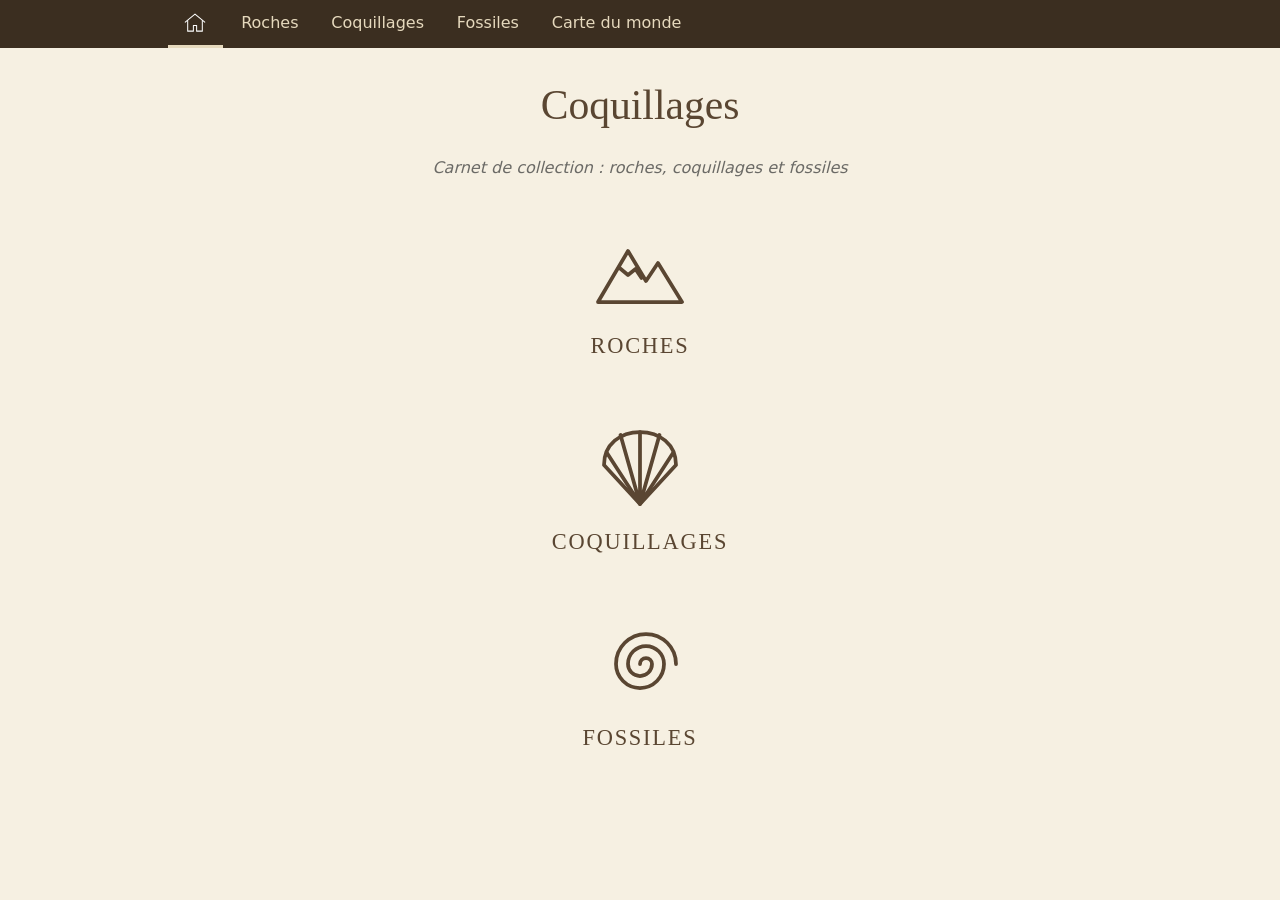
<file: index.html>
<!DOCTYPE html>
<html lang="fr">
<head>
  <meta charset="UTF-8">
  <meta name="viewport" content="width=device-width, initial-scale=1">
  <title>Coquillages — Collection naturaliste</title>
  <link rel="stylesheet" href="css/style.css">
</head>
<body>
  <header class="site-header" id="site-header"></header>

  <main class="contenu accueil">
    <h1>Coquillages</h1>
    <p class="sous-titre">Carnet de collection : roches, coquillages et fossiles</p>

    <ul class="entrees-accueil">
      <li>
        <a class="entree" href="roches.html">
          <span class="entree-icone" data-icone="montagne"></span>
          <span class="entree-texte">Roches</span>
        </a>
      </li>
      <li>
        <a class="entree" href="coquillages.html">
          <span class="entree-icone" data-icone="coquillage"></span>
          <span class="entree-texte">Coquillages</span>
        </a>
      </li>
      <li>
        <a class="entree" href="fossiles.html">
          <span class="entree-icone" data-icone="fossile"></span>
          <span class="entree-texte">Fossiles</span>
        </a>
      </li>
    </ul>
  </main>

  <script type="module">
    import { initialiserNavigation } from "./js/navigation.js";
    initialiserNavigation(); // construit le menu et remplit les icônes
  </script>
</body>
</html>
</file>
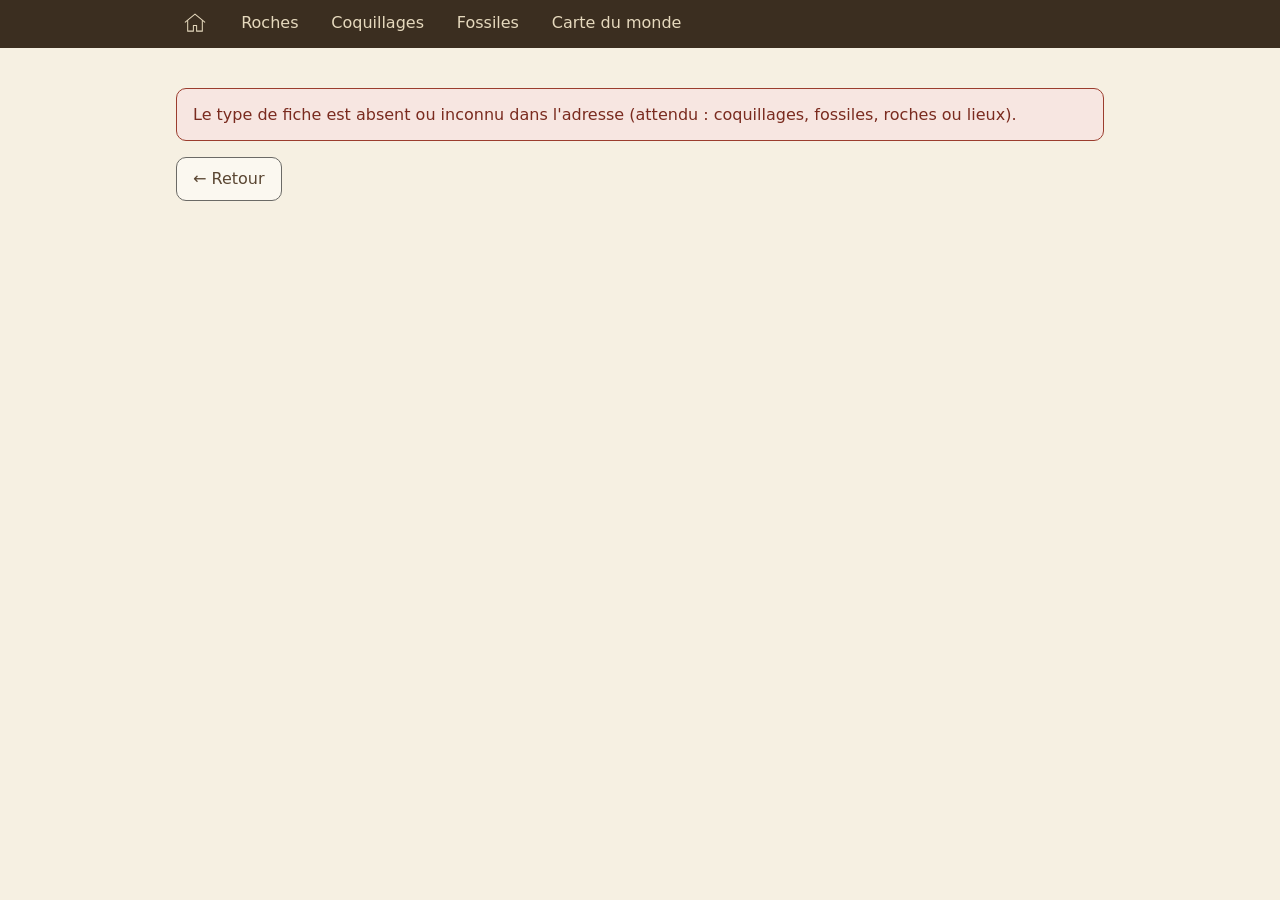
<file: editer.html>
<!DOCTYPE html>
<html lang="fr">
<head>
  <meta charset="UTF-8">
  <meta name="viewport" content="width=device-width, initial-scale=1">
  <title>Édition — Coquillages</title>
  <link rel="stylesheet" href="css/style.css">
  <link rel="stylesheet" href="css/carte-fiches.css">
  <link rel="stylesheet" href="css/formulaire.css">
  <link rel="stylesheet" href="css/recadrage.css">
  <link rel="stylesheet" href="css/photos.css">
  <link rel="stylesheet" href="css/edition.css">
</head>
<body>
  <header class="site-header" id="site-header"></header>

  <main class="contenu" id="editeur">
    <p class="message">Chargement…</p>
  </main>

  <script type="module" src="js/editer.js"></script>
</body>
</html>
</file>
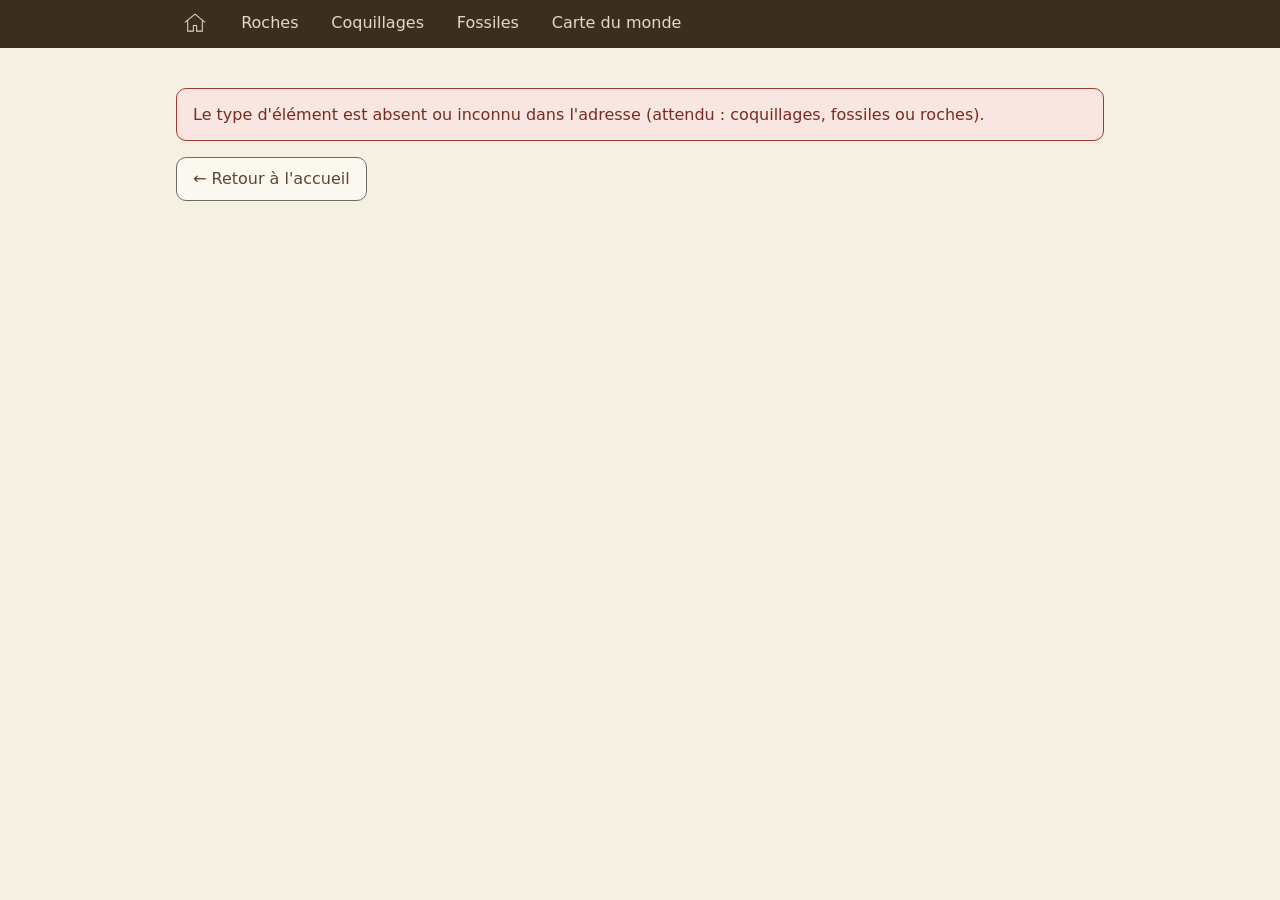
<file: element.html>
<!DOCTYPE html>
<html lang="fr">
<head>
  <meta charset="UTF-8">
  <meta name="viewport" content="width=device-width, initial-scale=1">
  <title>Fiche — Coquillages</title>
  <link rel="stylesheet" href="css/style.css">
  <link rel="stylesheet" href="css/carte-fiches.css">
</head>
<body>
  <header class="site-header" id="site-header"></header>

  <main class="contenu" id="fiche">
    <p class="message">Chargement de la fiche…</p>
  </main>

  <script type="module" src="js/fiche-element.js"></script>
</body>
</html>
</file>
<file: css/style.css>
/* style.css — Style général : palette naturelle, menu, accueil, listes. */

:root {
  --creme: #f6f0e2;
  --blanc-casse: #fbf8f0;
  --sable: #e6d9bd;
  --pierre: #6b6a66;
  --pierre-clair: #d9d5cb;
  --brun: #5a4632;
  --brun-fonce: #3b2e20;
  --vert: #5f6f52;
  --rayon: 10px;
  --police-titre: Georgia, "Iowan Old Style", "Times New Roman", serif;
  --police-texte: system-ui, -apple-system, "Segoe UI", Roboto, sans-serif;
}

* { box-sizing: border-box; }

body {
  margin: 0;
  background: var(--creme);
  color: var(--brun-fonce);
  font-family: var(--police-texte);
  line-height: 1.6;
}

h1, h2, h3 { font-family: var(--police-titre); font-weight: normal; color: var(--brun); }
h1 { font-size: clamp(1.8rem, 5vw, 2.6rem); margin: 0 0 1rem; }
h2 { font-size: 1.4rem; border-bottom: 1px solid var(--pierre-clair); padding-bottom: .3rem; }
a { color: var(--vert); }
:focus-visible { outline: 3px solid var(--vert); outline-offset: 3px; }

.contenu { max-width: 960px; margin: 0 auto; padding: 1.5rem 1rem 3rem; }

/* ---------- Menu ---------- */
.site-header { background: var(--brun-fonce); }
.menu {
  list-style: none; margin: 0 auto; padding: 0 .5rem; max-width: 960px;
  display: flex; flex-wrap: wrap; align-items: center; gap: .25rem;
}
.menu-lien {
  display: flex; align-items: center; min-height: 48px; padding: 0 .9rem;
  color: var(--sable); text-decoration: none; border-bottom: 3px solid transparent;
}
.menu-lien:hover { color: #fff; }
.menu-lien.actif { color: #fff; border-bottom-color: var(--sable); font-weight: 600; }
.menu-lien:focus-visible { outline-color: var(--sable); outline-offset: -3px; }
.menu-icone { width: 26px; height: 26px; display: inline-block; }
.menu-icone svg { width: 100%; height: 100%; display: block; }

/* ---------- Accueil ---------- */
.accueil { text-align: center; }
.sous-titre { color: var(--pierre); font-style: italic; margin-bottom: 2rem; }
.entrees-accueil {
  list-style: none; margin: 0; padding: 0;
  display: flex; flex-direction: column; align-items: center; gap: 2rem;
}
.entree {
  display: flex; flex-direction: column; align-items: center; gap: .5rem;
  padding: .75rem 2rem; border-radius: var(--rayon);
  color: var(--brun); text-decoration: none; -webkit-tap-highlight-color: transparent;
}
.entree-icone { display: block; width: 96px; height: 96px; transition: transform .25s ease; }
.entree-icone svg { width: 100%; height: 100%; display: block; }
.entree-texte { font-family: var(--police-titre); font-size: 1.4rem; letter-spacing: .08em; text-transform: uppercase; }

/* Survol (souris), appui (tactile) et focus (clavier) */
@media (hover: hover) { .entree:hover .entree-icone { transform: scale(1.12); } }
.entree:active .entree-icone,
.entree:focus-visible .entree-icone { transform: scale(1.12); }
.entree:hover .entree-texte, .entree:focus-visible .entree-texte { color: var(--vert); }

/* ---------- Listes de spécimens ---------- */
.liste-specimens {
  list-style: none; margin: 1rem 0; padding: 0;
  display: grid; grid-template-columns: repeat(auto-fill, minmax(190px, 1fr)); gap: 1rem;
}
.carte-specimen {
  display: flex; flex-direction: column; height: 100%;
  background: var(--blanc-casse); border: 1px solid var(--pierre-clair); border-radius: var(--rayon);
  overflow: hidden; text-decoration: none; color: var(--brun-fonce);
  transition: box-shadow .2s ease, transform .2s ease;
}
.carte-specimen:hover, .carte-specimen:focus-visible { box-shadow: 0 4px 12px rgba(59, 46, 32, .18); transform: translateY(-2px); }
.vignette { aspect-ratio: 4 / 3; background: var(--sable); display: flex; align-items: center; justify-content: center; }
.vignette img { width: 100%; height: 100%; object-fit: cover; display: block; }
.vignette--vide { color: var(--pierre); font-size: .85rem; font-style: italic; }
.carte-nom { padding: .6rem .8rem 0; font-family: var(--police-titre); font-size: 1.1rem; }
.carte-sous-titre { padding: 0 .8rem .6rem; color: var(--pierre); font-size: .9rem; font-style: italic; }
.carte-nom:last-child { padding-bottom: .7rem; }

/* ---------- Messages ---------- */
.message { padding: .8rem 1rem; border-radius: var(--rayon); background: var(--blanc-casse); border: 1px dashed var(--pierre); }
.message--erreur { border-style: solid; border-color: #9b3d2e; color: #7a2b1f; background: #f7e6e1; }

@media (prefers-reduced-motion: reduce) {
  * { transition: none !important; }
}
</file>
<file: css/carte-fiches.css>
/* carte-fiches.css — Cartes, carrousel et fiches. Utilise les variables de style.css. */

/* ---------- Cartes ---------- */
.carte {
  height: 380px;
  border: 1px solid var(--pierre-clair);
  border-radius: var(--rayon);
  background: var(--sable);
  isolation: isolate; /* garde les calques de Leaflet sous le reste de la page */
}
.carte--petite { height: 260px; }
.carte--vide { height: auto; background: none; border: 0; }
.note { color: var(--pierre); font-size: .95rem; }

/* ---------- Boutons ---------- */
.bouton-retour, .bouton, .bouton-action {
  display: inline-flex; align-items: center; justify-content: center;
  min-height: 44px; padding: 0 1rem;
  background: var(--blanc-casse); color: var(--brun);
  border: 1px solid var(--pierre); border-radius: var(--rayon);
  font: inherit; text-decoration: none; cursor: pointer;
}
.bouton { min-width: 48px; font-size: 1.3rem; }
.bouton-retour:hover, .bouton:hover { background: var(--sable); }

/* Bouton d'action (Créer une fiche, Modifier) : vert, pour le distinguer de « Retour » */
.bouton-action { color: #fff; background: var(--vert); border-color: var(--vert); }
.bouton-action:hover { background: #4d5b42; }

/* Rangée de boutons sous le titre ou en tête de fiche */
.barre-actions { display: flex; flex-wrap: wrap; align-items: center; gap: .75rem; margin: .5rem 0 1rem; }

/* ---------- Fiches ---------- */
.fiche-entete { margin-bottom: 1rem; }
.fiche-entete h1 { margin-top: 1rem; }
.fiche-sous-titre { margin: -.5rem 0 0; color: var(--pierre); font-style: italic; }
.fiche-section { margin-top: 2rem; }
.liste-liens { margin: .5rem 0; padding-left: 1.2rem; }
.commentaires { white-space: pre-line; }

.caracteristiques {
  display: grid; grid-template-columns: max-content 1fr; gap: .4rem 1.2rem; margin: 0;
}
.caracteristiques dt { font-weight: 600; color: var(--brun); }
.caracteristiques dd { margin: 0; }
@media (max-width: 520px) {
  .caracteristiques { grid-template-columns: 1fr; gap: 0; }
  .caracteristiques dd { margin-bottom: .6rem; }
}

/* ---------- Carrousel ---------- */
.carrousel { max-width: 640px; }
.carrousel-cadre {
  aspect-ratio: 4 / 3; display: flex; align-items: center; justify-content: center;
  background: var(--sable); border-radius: var(--rayon); overflow: hidden;
}
.carrousel-cadre img { max-width: 100%; max-height: 100%; object-fit: contain; display: block; }
.carrousel-erreur { margin: 0; padding: 1rem; color: var(--pierre); font-style: italic; text-align: center; overflow-wrap: anywhere; }
.carrousel-commandes { display: flex; align-items: center; justify-content: space-between; margin-top: .6rem; }
.carrousel-compteur { color: var(--pierre); }
</file>
<file: css/formulaire.css>
/* formulaire.css — Formulaire d'édition. Utilise les variables de style.css. */

.formulaire { max-width: 720px; }
.champ, .champ-groupe { margin: 0 0 1.5rem; }
.champ label, .champ-simple label { display: block; margin-bottom: .25rem; font-weight: 600; color: var(--brun); }
.obligatoire { font-weight: normal; font-size: .9rem; color: var(--pierre); }
.champ-aide { margin: 0 0 .4rem; font-size: .9rem; color: var(--pierre); }
.champ-erreur { margin: .4rem 0 0; font-weight: 600; color: #7a2b1f; }

/* 16 px minimum : évite le zoom automatique sur iPhone */
.formulaire input[type="text"],
.formulaire input[type="url"],
.formulaire textarea {
  display: block; width: 100%; max-width: 100%; min-height: 44px; padding: .55rem .7rem;
  font: inherit; color: var(--brun-fonce); background: var(--blanc-casse);
  border: 1px solid var(--pierre); border-radius: var(--rayon);
}
.formulaire textarea { resize: vertical; }
.formulaire [aria-invalid="true"] { border: 2px solid #9b3d2e; }

/* Groupes (relations, liens, coordonnées) */
.champ-groupe { min-width: 0; padding: .8rem 1rem 1rem; border: 1px solid var(--pierre-clair); border-radius: var(--rayon); }
.champ-groupe legend { padding: 0 .4rem; font-weight: 600; color: var(--brun); }
.liste-cases, .liste-lignes { list-style: none; margin: 0; padding: 0; }
.case { display: flex; align-items: center; gap: .6rem; min-height: 44px; cursor: pointer; }
.case input { flex: none; width: 22px; height: 22px; accent-color: var(--vert); }

.ligne-lien { display: grid; grid-template-columns: 1fr 1.4fr auto; gap: .5rem; margin-bottom: .6rem; }
.ligne-lien > * { min-width: 0; }
.champ-coordonnees { display: grid; grid-template-columns: 1fr 1fr; gap: 1rem; }
.champ-coordonnees > * { min-width: 0; }
@media (max-width: 600px) {
  .ligne-lien, .champ-coordonnees { grid-template-columns: 1fr; }
}

/* Boutons */
.formulaire .bouton { font-size: 1rem; padding: 0 1.2rem; }
.bouton-principal { color: #fff; background: var(--vert); border-color: var(--vert); }
.bouton-principal:hover { background: #4d5b42; }
.bouton-danger { color: #7a2b1f; }
.bouton[disabled] { opacity: .6; cursor: not-allowed; }
.formulaire-actions { display: flex; flex-wrap: wrap; gap: .75rem; margin: 1.5rem 0 1rem; }
@media (max-width: 520px) {
  .formulaire-actions .bouton { flex: 1 1 100%; }
}

/* Indicateur de chargement */
.spinner {
  display: inline-block; width: 1em; height: 1em; margin-right: .4rem;
  border: 2px solid currentColor; border-right-color: transparent; border-radius: 50%;
  animation: tourner .8s linear infinite;
}
@keyframes tourner { to { transform: rotate(360deg); } }
@media (prefers-reduced-motion: reduce) { .spinner { animation-duration: 3s; } }

/* Messages et aperçu */
.message--info { border-style: solid; }
.message--succes { border-style: solid; border-color: var(--vert); color: #33402b; background: #e9efe2; }
.apercu { margin-top: .8rem; }
.apercu-json {
  max-width: 100%; overflow-x: auto; padding: .8rem; font-size: .85rem;
  background: var(--blanc-casse); border: 1px solid var(--pierre-clair); border-radius: var(--rayon);
}
</file>
<file: css/recadrage.css>
/* recadrage.css — Fenêtre de recadrage et boutons d'ajout de photo. */

.recadrage-dialogue {
  width: min(94vw, 640px);
  max-height: 94vh;
  max-height: 94dvh;
  padding: 1rem;
  overflow-y: auto;
  overscroll-behavior: contain;
  color: var(--brun-fonce);
  background: var(--creme);
  border: 1px solid var(--pierre);
  border-radius: var(--rayon);
}
.recadrage-dialogue::backdrop { background: rgba(59, 46, 32, .65); }
.recadrage-dialogue h2 { margin-top: 0; }

/* Le carré garde ses proportions à toutes les tailles d'écran */
.recadrage-zone {
  width: min(100%, 520px, 60vh);
  aspect-ratio: 1 / 1;
  margin: 0 auto 1rem;
  overflow: hidden;
  background: var(--sable);
  border-radius: var(--rayon);
}
.recadrage-canvas {
  display: block; width: 100%; height: 100%;
  touch-action: none;           /* uniquement ici : le reste de la page défile normalement */
  cursor: grab; user-select: none; -webkit-user-select: none;
}
.recadrage-canvas:active { cursor: grabbing; }
.recadrage-canvas:focus-visible { outline: 3px solid var(--vert); outline-offset: -3px; }

.recadrage-zoom { display: flex; align-items: center; gap: .75rem; margin-bottom: 1rem; }
.recadrage-zoom input[type="range"] { flex: 1; min-width: 0; min-height: 44px; accent-color: var(--vert); }
.recadrage-valeur { min-width: 3.5em; color: var(--pierre); text-align: right; }

.recadrage-resultat img {
  display: block;
  width: min(100%, 520px, 60vh);
  aspect-ratio: 1 / 1;
  margin: 0 auto 1rem;
  object-fit: cover;
  border-radius: var(--rayon);
}
.recadrage-resultat .note { text-align: center; }

.recadrage-actions { display: flex; flex-wrap: wrap; justify-content: flex-end; gap: .75rem; margin-top: 1rem; }
@media (max-width: 520px) {
  .recadrage-actions .bouton { flex: 1 1 100%; }
}

/* Boutons d'ajout de photo (hors formulaire : on remet une taille de texte normale) */
.recadrage-dialogue .bouton, .photos-ajout .bouton { font-size: 1rem; padding: 0 1.2rem; }
.photos-ajout-boutons { display: flex; flex-wrap: wrap; gap: .75rem; }
@media (max-width: 520px) {
  .photos-ajout-boutons .bouton { flex: 1 1 100%; }
}
</file>
<file: css/photos.css>
/* photos.css — Section « Photographies » du formulaire. */

/* Texte lu par les lecteurs d'écran, invisible à l'écran */
.sr-seulement {
  position: absolute; width: 1px; height: 1px; margin: -1px; padding: 0;
  overflow: hidden; clip: rect(0 0 0 0); white-space: nowrap; border: 0;
}

.liste-photos { list-style: none; margin: .8rem 0; padding: 0; display: grid; gap: .8rem; }

.photo {
  display: grid; grid-template-columns: 110px 1fr; gap: .5rem 1rem;
  padding: .7rem; background: var(--blanc-casse);
  border: 1px solid var(--pierre-clair); border-left-width: 4px; border-radius: var(--rayon);
}
.photo--existant { border-left-color: var(--pierre); }
.photo--nouveau { border-left-color: var(--vert); }
.photo--supprimee { border-style: dashed; border-left-color: #9b3d2e; }

.photo-vignette {
  width: 110px; aspect-ratio: 1 / 1; display: flex; align-items: center; justify-content: center;
  overflow: hidden; background: var(--sable); border-radius: 6px;
}
.photo-vignette img { width: 100%; height: 100%; object-fit: cover; display: block; }
.photo--supprimee .photo-vignette img { opacity: .4; filter: grayscale(1); }
.photo-indispo { padding: .4rem; font-size: .8rem; font-style: italic; text-align: center; color: var(--pierre); }

.photo-infos { min-width: 0; }
.photo-infos p { margin: 0; }
.photo-titre { font-weight: 600; color: var(--brun); }
.photo-detail { overflow-wrap: anywhere; }
.photo-badge {
  display: inline-block; margin: .2rem 0; padding: .1rem .6rem; font-size: .85rem;
  color: var(--brun-fonce); background: var(--pierre-clair); border-radius: 999px;
}
.photo--nouveau .photo-badge { color: #33402b; background: #dfe8d6; }
.photo--supprimee .photo-badge { color: #7a2b1f; background: #f7e6e1; }

.photo-actions { grid-column: 1 / -1; display: flex; flex-wrap: wrap; gap: .5rem; }
.photo-actions .bouton[disabled] { opacity: .45; }
.photos-ajout { margin-top: .5rem; }

@media (max-width: 520px) {
  .photo { grid-template-columns: 84px 1fr; gap: .5rem .8rem; }
  .photo-vignette { width: 84px; }
  .photo-actions .bouton { flex: 1 1 calc(50% - .5rem); padding: 0 .6rem; }
}
</file>
<file: css/edition.css>
/* edition.css — Écran de mot de passe et bandeau « connecté ». */

/* Champ mot de passe : même aspect que les autres champs du formulaire */
.formulaire input[type="password"] {
  display: block; width: 100%; max-width: 100%; min-height: 44px; padding: .55rem .7rem;
  font: inherit; color: var(--brun-fonce); background: var(--blanc-casse);
  border: 1px solid var(--pierre); border-radius: var(--rayon);
}

.bandeau-edition {
  display: flex; flex-wrap: wrap; align-items: center; justify-content: space-between;
  gap: .5rem 1rem; margin: 0 0 1.2rem; padding: .5rem .9rem;
  font-size: .9rem; color: #33402b; background: #e9efe2;
  border: 1px solid var(--vert); border-radius: var(--rayon);
}
.bandeau-edition .bouton { min-height: 36px; padding: 0 .8rem; font-size: .9rem; }
</file>
